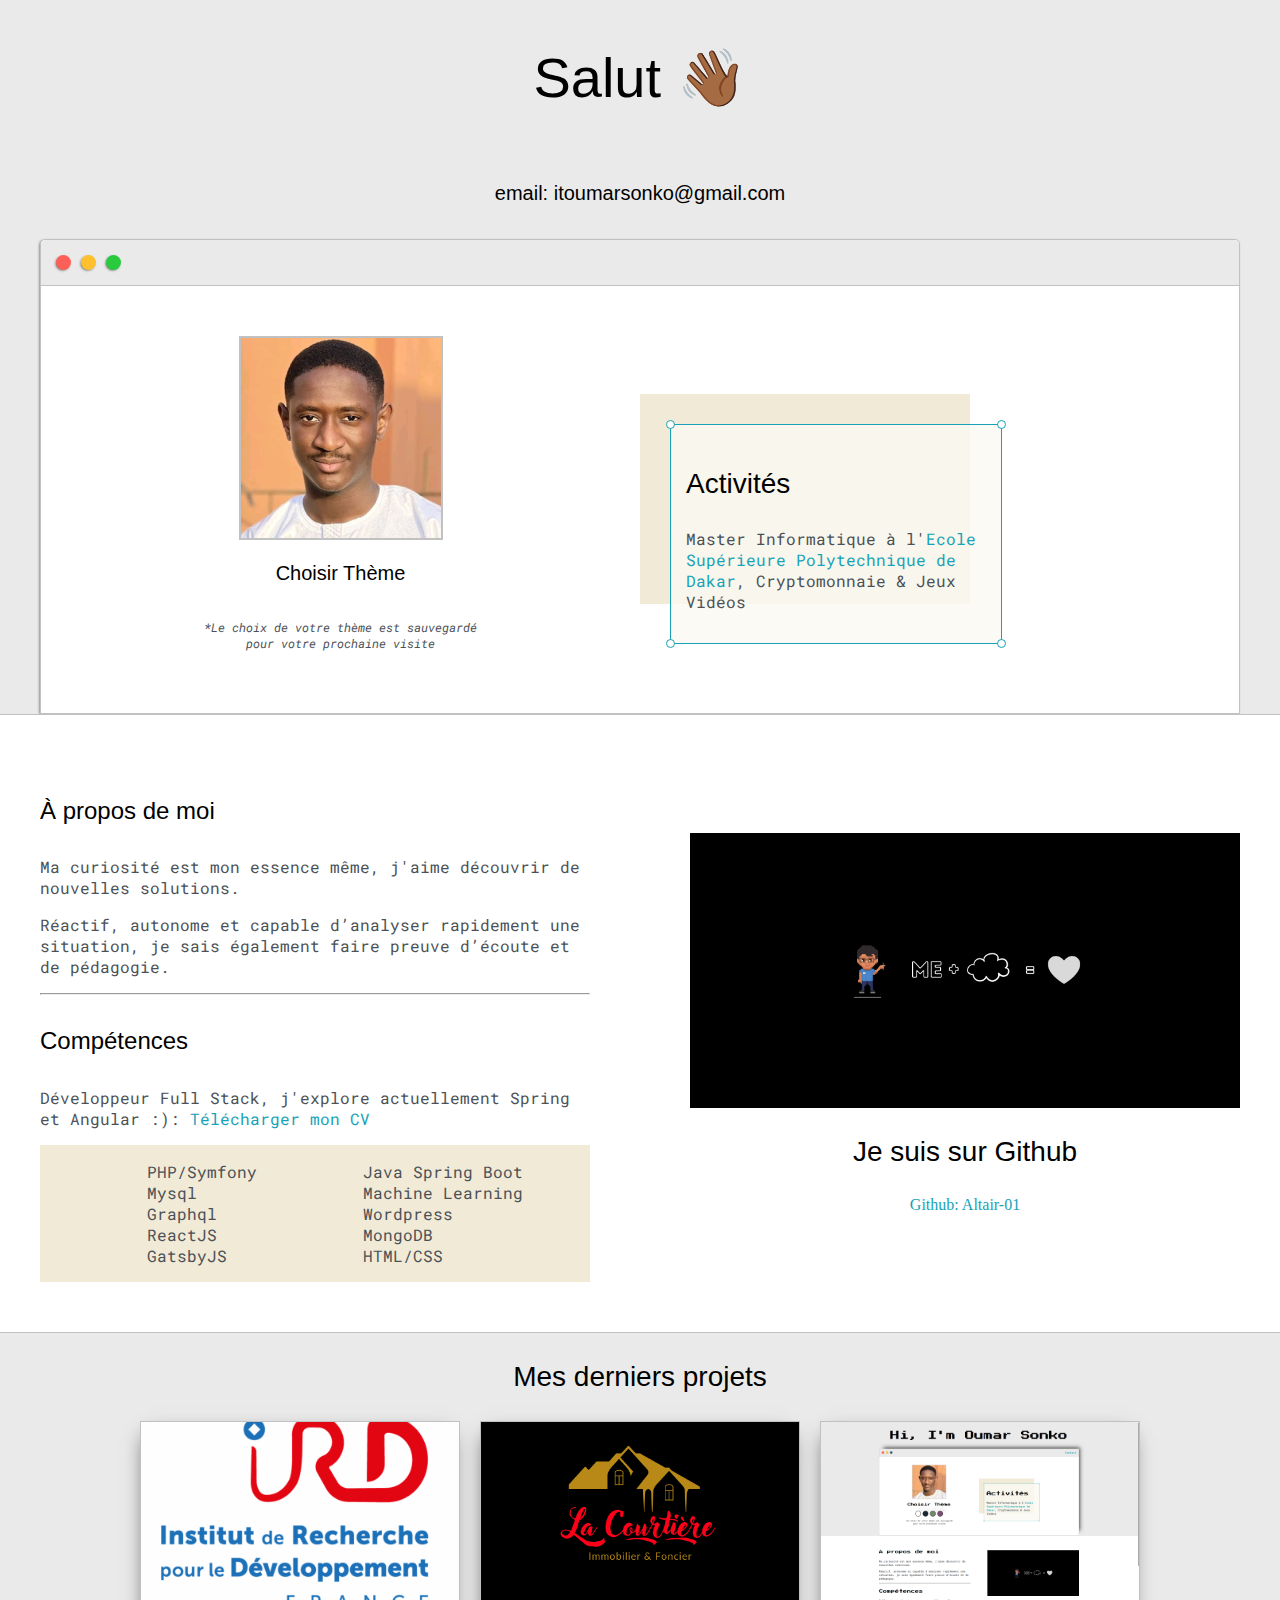
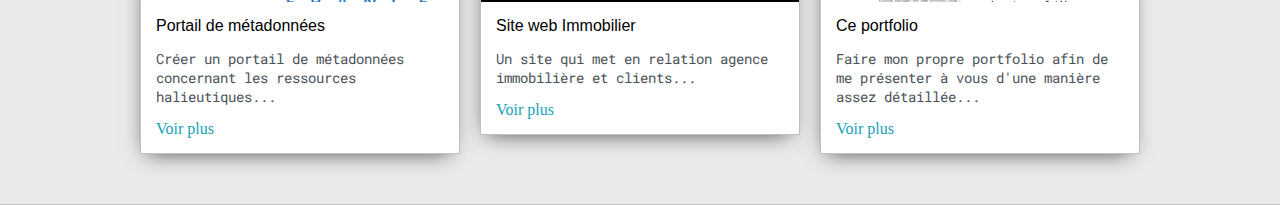
<file: index.html>
<!DOCTYPE html>
<html>

<head>
    <title>Oumar Sonko</title>
    <meta name="viewport" charset="UTF-8" content="width=device-width, initial-scale=1, maximum-scale=1, minimum-scale=1" />

    <link rel="stylesheet" type="text/css" href="default.css">
    <!--Font family-->
    <link rel="preconnect" href="https://fonts.googleapis.com">
    <link rel="preconnect" href="https://fonts.gstatic.com" crossorigin>
    <link href="https://fonts.googleapis.com/css2?family=Press+Start+2P&display=swap" rel="stylesheet">
    <link href="https://fonts.googleapis.com/css2?family=Roboto+Mono:wght@500&display=swap" rel="stylesheet">
    <link id="theme-style" rel="stylesheet" type="text/css" href="">
</head>

<body>
    <section class="s1">
        <div class="main-container">

            <div class="greeting-wrapper">
                <h1>Salut <span class="wave">👋🏾</span></h1>
                <h5>email: itoumarsonko@gmail.com</h5>
            </div>

            <div class="intro-wrapper">
                <div class="nav-wrapper">
                    <div class="dots-wrapper">
                        <div id="dot-1" class="browser-dot"></div>
                        <div id="dot-2" class="browser-dot"></div>
                        <div id="dot-3" class="browser-dot"></div>

                    </div>
                    <ul id="navigation">
                    </ul>
                </div>

                <div class="left-column">
                    <img id="profile_pic" src="images/profil.jpeg" alt="">
                    <h5 style="text-align: center; line-height: 0;"> Choisir Thème</h5>

                    <div id="theme-options-wrapper">
                        <div data-mode="light" id="light-mode" class="theme_dot"></div>
                        <div data-mode="blue" id="blue-mode" class="theme_dot"></div>
                        <div data-mode="green" id="green-mode" class="theme_dot"></div>
                        <div data-mode="purple" id="purple-mode" class="theme_dot"></div>
                        <div data-mode="pink" id="pink-mode" class="theme_dot"></div>

                    </div>
                    <p id="settings-note">*Le choix de votre thème est sauvegardé <br>pour votre prochaine visite</p>
                </div>

                <div class="right-column">

                    <div id="preview-shadow">
                        <div id="preview">
                            <div id="corner-tl" class="corner"></div>
                            <div id="corner-tr" class="corner"></div>

                            <h3> Activités</h3>
                            <p>Master Informatique à l'<a href="htttps://www.esp.sn">Ecole Supérieure Polytechnique de Dakar</a>, Cryptomonnaie & Jeux Vidéos</p>
                            <div id="corner-br" class="corner"></div>
                            <div id="corner-bl" class="corner"></div>
                        </div>
                    </div>
                </div>
            </div>

        </div>
    </section>

    <section class="s2">
        <div class="main-container">
            <div class="about-wrapper">
                <div class="about-me">
                    <h4>À propos de moi</h4>
                    <p>Ma curiosité est mon essence même, j'aime découvrir de nouvelles solutions.</p>
                    <p>Réactif, autonome et capable d’analyser rapidement une situation, je sais également faire preuve d’écoute et de pédagogie.
                    </p>


                    <hr>

                    <h4>Compétences</h4>

                    <p>Développeur Full Stack, j'explore actuellement Spring et Angular :): <a target="_blank" href="monCV.pdf"> Télécharger mon CV</a></p>

                    <div id="skills">
                        <ul>
                            <li>PHP/Symfony</li>
                            <li>Mysql</li>
                            <li>Graphql</li>
                            <li>ReactJS</li>
                            <li>GatsbyJS</li>
                           
                        </ul>
                        <ul>
                            <li>Java Spring Boot</li>
                            <li>Machine Learning</li>
                            <li>Wordpress</li>
                            <li>MongoDB</li>
                            <li>HTML/CSS</li>
                        </ul>
                    </div>
                </div>

                <div class="social-links ">
                    <!-- ceci est à rajouter lorsque j'aurais une page pro de tuto ou github stable
                          --><img id="social_img" src="images/social_image.png">
                    <h3> Je suis sur Github </h3>

                   
                    <a href="https://github.com/Altair-01" target="_blank" rel="noopener noreferrer">Github: Altair-01</a>

                </div>

            </div>
        </div>
    </section>

    <section class="s1">
        <div class="main-container">
            <h3 style="text-align: center;">Mes derniers projets</h3>
            <div class="post-wrapper">

                <div>

                    <div class="post">
                        <img class="thumbnail" src="images/ird.png">
                        <div class="post-preview">
                            <h6 class="post-title">Portail de métadonnées</h6>
                            <p class="post-intro">Créer un portail de métadonnées concernant les ressources halieutiques...</p>
                            <a href="ird.html">Voir plus</a>
                        </div>
                    </div>

                </div>
                <div>

                    <div class="post">
                        <img class="thumbnail" src="images/image.png">
                        <div class="post-preview">
                            <h6 class="post-title">Site web Immobilier</h6>
                            <p class="post-intro">Un site qui met en relation agence immobilière et clients...</p>
                            <a href="courtiere.html">Voir plus</a>
                        </div>
                    </div>

                </div>
                <div>

                    <div class="post">
                        <img class="thumbnail" src="images/portfolio.png">
                        <div class="post-preview">
                            <h6 class="post-title">Ce portfolio</h6>
                            <p class="post-intro">Faire mon propre portfolio afin de me présenter à vous d'une manière assez détaillée...</p>
                            <a href="portfolio.html">Voir plus</a>

                        </div>
                    </div>

                </div>
            </div>
        </div>
    </section>
    

    <script type="text/javascript" src="script.js"></script>
</body>

</html>
</file>
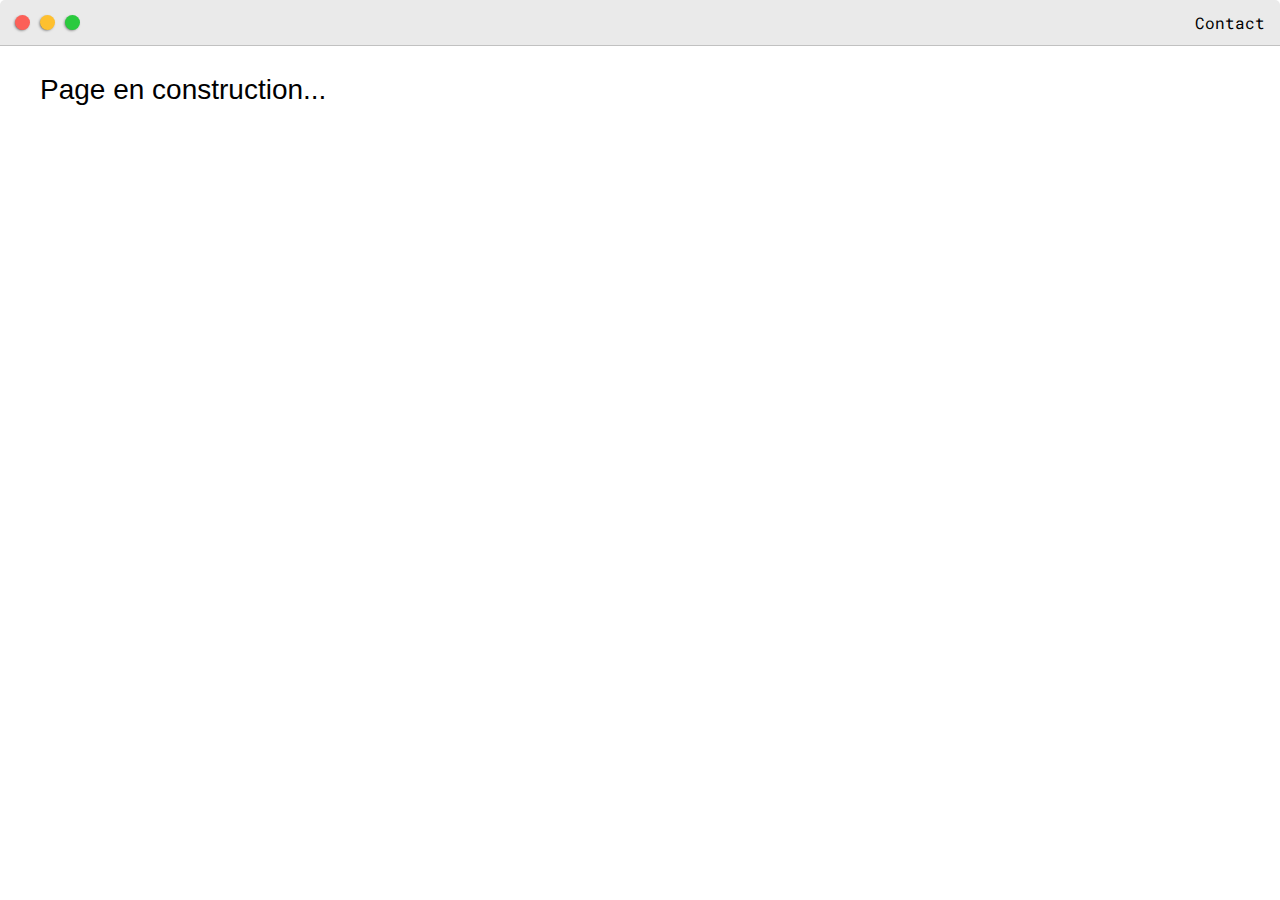
<file: courtiere.html>
<!DOCTYPE html>
<html>

<head>
    <title>Post Name</title>


    <meta name="viewport" content="width=device-width, initial-scale=1, maximum-scale=1, minimum-scale=1" />

    <link rel="preconnect" href="https://fonts.googleapis.com">
    <link rel="preconnect" href="https://fonts.gstatic.com" crossorigin>
    <link href="https://fonts.googleapis.com/css2?family=Press+Start+2P&display=swap" rel="stylesheet">
    <link href="https://fonts.googleapis.com/css2?family=Roboto+Mono:wght@500&display=swap" rel="stylesheet">

    <link rel="stylesheet" type="text/css" href="default.css">


    <style type="text/css">
        .img-container {
            max-width: 600px;
        }
        
        img {
            width: 100%
        }
    </style>

</head>

<body>
    <div class="nav-wrapper">

        <!-- Link around dots-wrapper added after tutorial video -->
        <a href="index.html">
            <div class="dots-wrapper">
                <div id="dot-1" class="browser-dot"></div>
                <div id="dot-2" class="browser-dot"></div>
                <div id="dot-3" class="browser-dot"></div>
            </div>
        </a>

        <ul id="navigation">
            <li><a href="index.html#contact">Contact</a></li>

        </ul>
    </div>

    <div class="main-container">
        <h3>Page en construction...</h3>
    </div>

</body>

</html>
</file>
<file: default.css>
:root{
	--mainColor:#eaeaea;
	--secondaryColor:#fff;

	--borderColor:#c1c1c1;

	--mainText:black;
	--secondaryText:#4b5156;

	--themeDotBorder:#24292e;

	--previewBg:rgb(251, 249, 243, 0.8);
	--previewShadow:#f0ead6;


	--buttonColor:black;


}


html, body{
	padding: 0;
	margin: 0;
	scroll-behavior: smooth;
}

body *{
	transition: 0.3s;
}


h1, h2, h3, h4, h5, h6, strong{
	color: var(--mainText);
	font-family: 'Russo One', sans-serif;
	font-weight: 500;
}

p, li, span, label, input, textarea{
	color: var(--secondaryText);
	font-family: 'Roboto Mono', monospace;
}

a{
	text-decoration: none;
	color:#17a2b8;
}

ul{
	list-style: none;
}

h1 { font-size: 56px;}
h2 { font-size: 36px;}
h3 { font-size: 28px;}
h4 { font-size: 24px;}
h5 { font-size: 20px;}
h6 { font-size: 16px;}


.s1{
	background-color: var(--mainColor);
	border-bottom:1px solid var(--borderColor);
	overflow:auto;
}

.s2{
	background-color: var(--secondaryColor);
	border-bottom:1px solid var(--borderColor);
	overflow:auto;
}




.main-container{
	width: 1200px;
	margin: 0 auto;
}


.greeting-wrapper{
	display: grid;
	text-align: center;
	align-content: center;
	min-height: 10em;

}

.intro-wrapper{
	background-color: var(--secondaryColor);
	border:1px solid var(--borderColor);
	border-radius:5px 5px 0 0;


	-webkit-box-shadow: -1px 1px 3px -1px rgba(0,0,0,0.75);
	-moz-box-shadow: -1px 1px 3px -1px rgba(0,0,0,0.75);
	box-shadow: -1px 1px 3px -1px rgba(0,0,0,0.75);

	display: grid;
	grid-template-columns: 1fr 1fr;
	grid-template-areas: 
		'nav-wrapper nav-wrapper'
		'left-column right-column'
	;
}


.nav-wrapper{
	border-radius:5px 5px 0 0;
	grid-area:nav-wrapper;
	border-bottom: 1px solid var(--borderColor);
	display: flex;
	justify-content: space-between;
	align-items: center;
	background-color: var(--mainColor);
}

#navigation a{
	color:var(--mainText);
}


#navigation{
	margin:0;
	padding: 10px;
}

#navigation li{
	display: inline-block;
	margin-right: 5px;
	margin-left:5px;
}

.dots-wrapper{
	display: flex;
	padding: 10px;
}

#dot-1{
	background-color:  #FC6058;
}

#dot-2{
	background-color:  #FEC02F;
}

#dot-3{
	background-color:  #2ACA3E;
}

.browser-dot{
	background-color: black;
	height: 15px;
	width: 15px;
	border-radius: 50%;
	margin: 5px;

	-webkit-box-shadow: -1px 1px 3px -1px rgba(0,0,0,0.75);
	-moz-box-shadow: -1px 1px 3px -1px rgba(0,0,0,0.75);
	box-shadow: -1px 1px 3px -1px rgba(0,0,0,0.75);

}


.left-column{
	grid-area: left-column;
	padding-top:50px;
	padding-bottom: 50px;
}

#profile_pic{
	display: block;
	margin:0 auto;

	height: 200px;
	width: 200px;
	object-fit: cover;
	border:2px solid var(--borderColor);
}


#theme-options-wrapper{
	display: flex;
	justify-content: center;
}

.theme-dot{
	height: 30px;
	width: 30px;
	background-color: black;
	border-radius: 50%;

	margin: 5px;
	border:2px solid var(--themeDotBorder);

	-webkit-box-shadow: -1px 1px 3px -1px rgba(0,0,0,0.75);
	-moz-box-shadow: -1px 1px 3px -1px rgba(0,0,0,0.75);
	box-shadow: -1px 1px 3px -1px rgba(0,0,0,0.75);

	cursor: pointer;
}


.theme-dot:hover{
	border-width: 5px;
}


#light-mode{
	background-color: #fff;
}

#blue-mode{
	background-color: #192734;
}

#green-mode{
	background-color: #78866b;
}

#purple-mode{
	background-color: #7E4C74;
}

#settings-note{
	font-size: 12px;
	font-style: italic;
	text-align: center;
}

.right-column{
	grid-area: right-column;
	display: grid;
	align-content: center;

	padding-top: 50px;
	padding-bottom: 50px;
}


#preview-shadow{
	background-color: var(--previewShadow);
	max-width: 300px;
	height: 180px;
	padding-left: 30px;
	padding-top: 30px;
}

#preview{
	width: 300px;
	border:1.5px solid #17a2b8;
	background-color: var(--previewBg);
	padding:15px;
	position: relative;
}

.corner{
	width:7px;
	height: 7px;
	border-radius: 50%;
	border:1.5px solid #17a2b8;
	background-color: #fff;
	position: absolute;
}

#corner-tl{
	top:-5px;
	left: -5px
}

#corner-tr{
	top:-5px;
	right: -5px
}


#corner-br{
	bottom:-5px;
	right: -5px
}


#corner-bl{
	bottom:-5px;
	left: -5px
}

.about-wrapper{
	display: grid;
	grid-template-columns: repeat(auto-fit, minmax(320px, 1fr));
	padding-bottom: 50px;
	padding-top: 50px;
	gap:100px;
}


#skills{
	display: flex;
	justify-content: space-evenly;
	background-color: var(--previewShadow);
}

.social-links{
	display: grid;
	align-content: center;
	text-align: center;
}

#social_img{
	width: 100%;
}


.post-wrapper{
	display: grid;
	grid-template-columns: repeat(auto-fit, 320px);
	gap:20px;
	justify-content: center;
	padding-bottom: 50px;
}

.post{
	border:1px solid var(--borderColor);
	-webkit-box-shadow: -2px 7px 21px -9px rgba(0,0,0,0.75);
	-moz-box-shadow: -2px 7px 21px -9px rgba(0,0,0,0.75);
	box-shadow: -2px 7px 21px -9px rgba(0,0,0,0.75);
}

.thumbnail{
	display: block;
	width: 100%;
	height:180px;
	object-fit: cover;
}

.post-preview{
	background-color: #fff;
	padding:15px;
}

.post-title{
	color:black;
	margin: 0;
}

.post-intro{
	color:#4b5156;
	font-size: 14px;
}




@media screen and (max-width: 1200px){
	.main-container{
		width: 95%;
	}
}

@media screen and (max-width: 800px){
	.intro-wrapper{
		grid-template-columns: 1fr;
		grid-template-areas: 
			'nav-wrapper'
			'left-column'
			'right-column'
		;
	}

	.right-column{
		justify-content: center;
	}

}

@media screen and (max-width: 400px){
	#preview-shadow{
		max-width: 280px;
		height: 180px;
		padding-left: 10px;
		padding-top: 10px;
	}

	#preview{
		width: 280px;

	}

}
</file>
